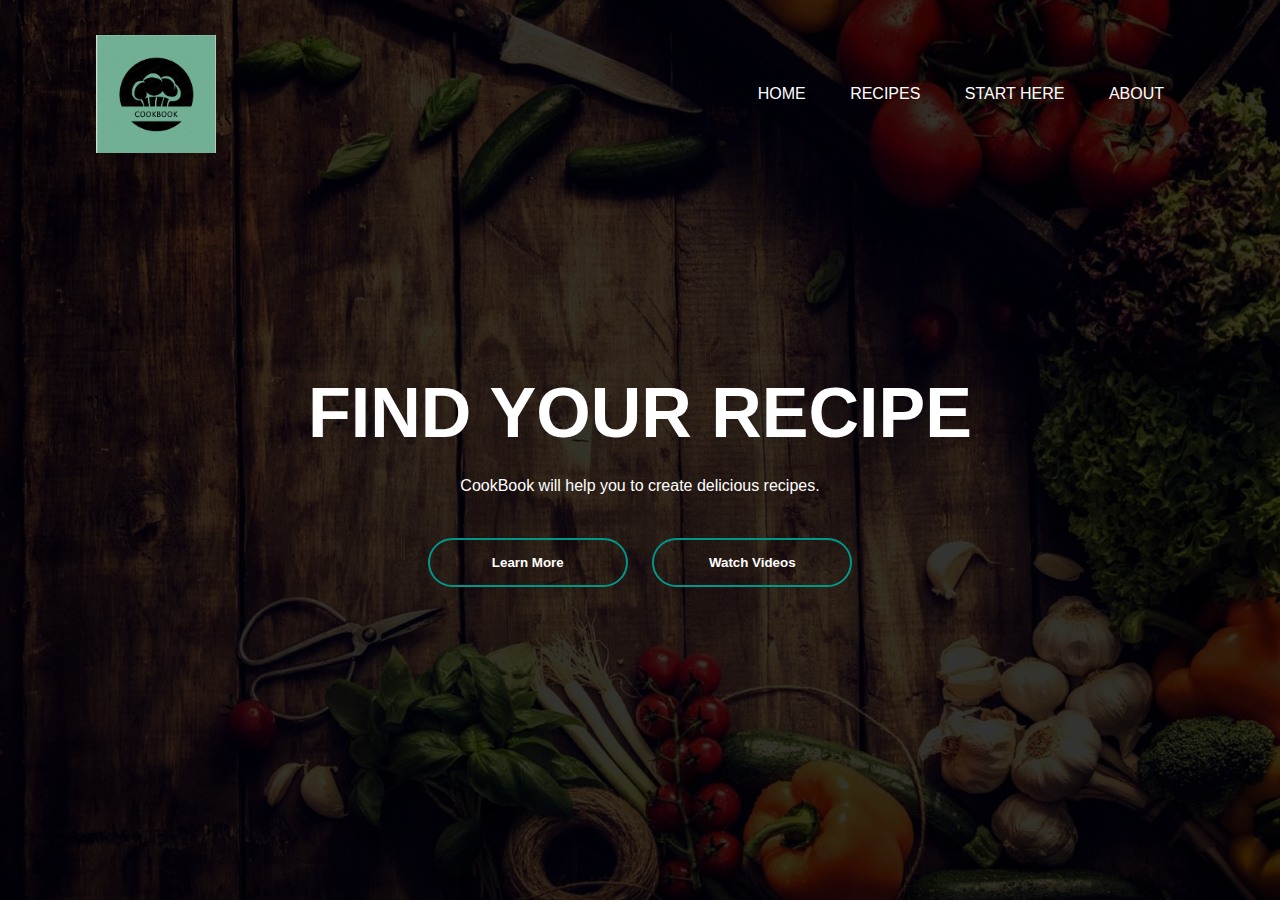
<file: index.html>
<html>
<head>
    <title>CookBook</title>
    <link rel="stylesheet" href="style.css">
    </head>
<body>
    <div class="banner">
      <div class="navbar">
          <img src="logo.png" class="logo">
          <ul>
              <li><a href="index.html">Home</a></li>
              <li><a href="#">Recipes<i class="fas fa-caret-down"></i></a>
              <div class="dropdown_menu">
                  <ul>
                      <li><a href="pages/andhra.html">Andhra Pradesh</a></li>
                      <li><a href="pages/guju.html">Gujarat</a></li>
                      <li><a href="pages/odia.html">Odisha</a></li>
                  </ul>
                  </div>
              
              
              </li>
              <li><a href="pages/starthere.html">Start here</a></li>
              <li><a href="pages/about.html">About</a></li>
          </ul>
       </div>
        <div class="content">
            <h1>FIND YOUR RECIPE</h1>
            <p>CookBook will help you to create delicious recipes.</p>
            <div>
            <button type="button" id="learnMoreBtn"><span></span>Learn More</button>
            <button type="button" id="watchVideosBtn"><span></span>Watch Videos</button>
               <script>
        document.getElementById('learnMoreBtn').addEventListener('click', function() {
            window.location.href = 'pages/learn.html';
        });

        document.getElementById('watchVideosBtn').addEventListener('click', function() {
            window.location.href = 'https://www.example.com/watch-videos';
        });  
          </script>       
            </div>
        </div>
    </div>
</body>
</html>
</file>
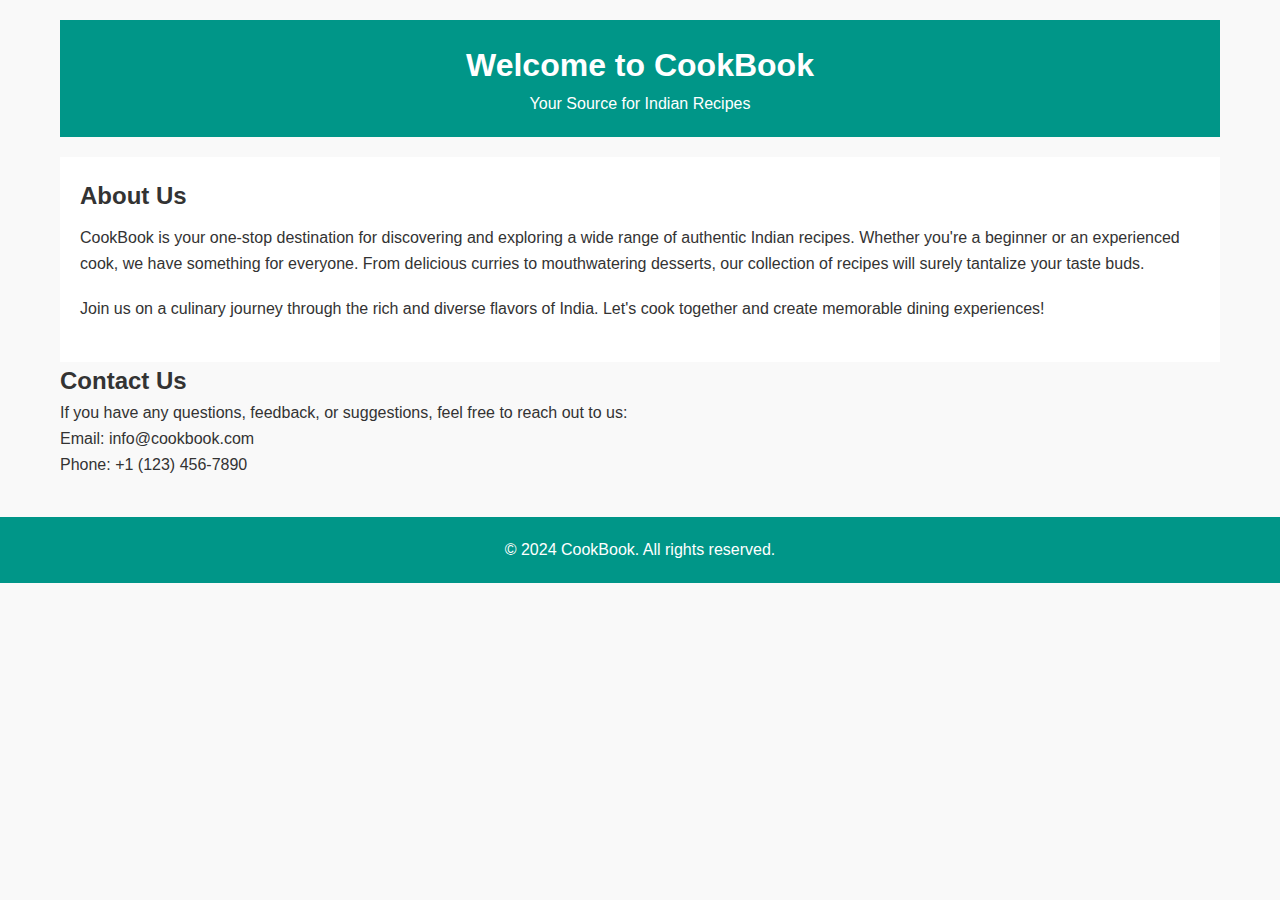
<file: pages/about.html>
<!DOCTYPE html>
<html lang="en">
<head>
    <meta charset="UTF-8">
    <meta name="viewport" content="width=device-width, initial-scale=1.0">
    <title>CookBook - Your Source for Indian Recipes</title>
    <style>
        * {
            margin: 0;
            padding: 0;
            box-sizing: border-box;
            font-family: Arial, sans-serif;
        }

        body {
            background-color: #f9f9f9;
            color: #333;
            line-height: 1.6;
            margin: 0;
            padding: 0;
        }

        .container {
            max-width: 1200px;
            margin: auto;
            padding: 20px;
        }

        header {
            background-color: #009688;
            color: #fff;
            padding: 20px;
            text-align: center;
        }

        header h1 {
            margin: 0;
        }

        .about-section {
            padding: 20px;
            background-color: #fff;
            margin-top: 20px;
        }

        .about-section h2 {
            margin-bottom: 10px;
        }

        .about-section p {
            margin-bottom: 20px;
        }

        footer {
            background-color: #009688;
            color: #fff;
            text-align: center;
            padding: 20px;
            margin-top: 20px;
        }

        footer p {
            margin: 0;
        }
    </style>
</head>
<body>
    <div class="container">
        <header>
            <h1>Welcome to CookBook</h1>
            <p>Your Source for Indian Recipes</p>
        </header>

        <div class="about-section">
            <h2>About Us</h2>
            <p>CookBook is your one-stop destination for discovering and exploring a wide range of authentic Indian recipes. Whether you're a beginner or an experienced cook, we have something for everyone. From delicious curries to mouthwatering desserts, our collection of recipes will surely tantalize your taste buds.</p>
            <p>Join us on a culinary journey through the rich and diverse flavors of India. Let's cook together and create memorable dining experiences!</p>
        </div>

        <div class="contact-section">
            <h2>Contact Us</h2>
            <p>If you have any questions, feedback, or suggestions, feel free to reach out to us:</p>
            <p>Email: info@cookbook.com</p>
            <p>Phone: +1 (123) 456-7890</p>
        </div>
    </div>

    <footer>
        <p>&copy; 2024 CookBook. All rights reserved.</p>
    </footer>
</body>
</html>
</file>
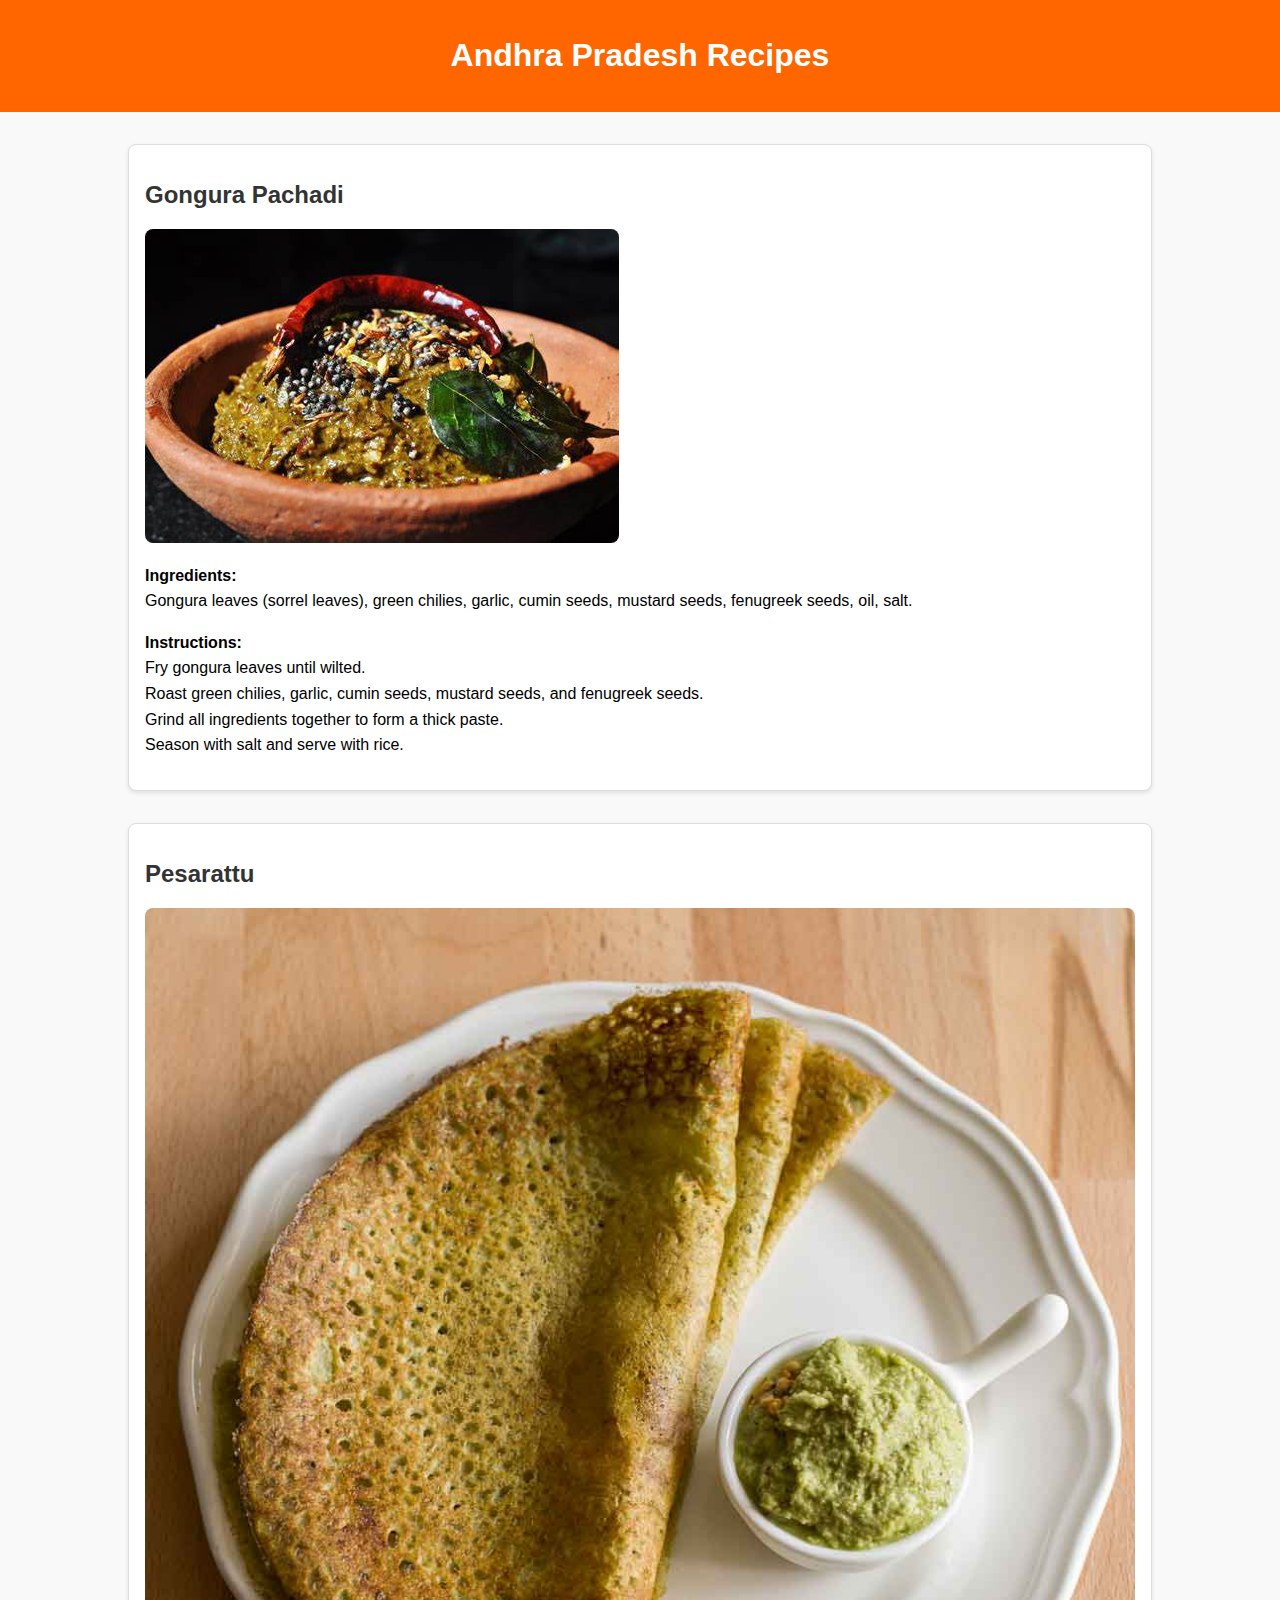
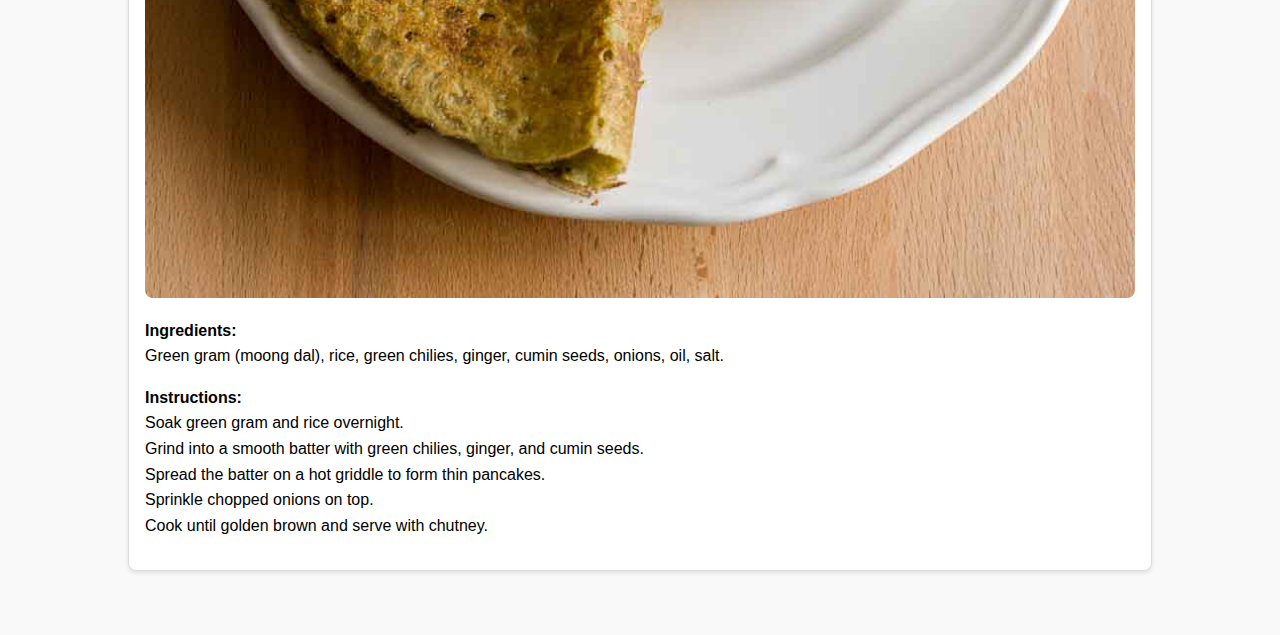
<file: pages/andhra.html>
<!DOCTYPE html>
<html lang="en">
<head>
    <meta charset="UTF-8">
    <meta name="viewport" content="width=device-width, initial-scale=1.0">
    <title>Andhra Pradesh Recipes</title>
    <style>
        body {
            font-family: Arial, sans-serif;
            background-color: #f9f9f9;
            margin: 0;
            padding: 0;
        }
        header {
            background-color: #ff6600;
            color: white;
            text-align: center;
            padding: 1em 0;
        }
        .container {
            width: 80%;
            margin: 0 auto;
            padding: 2em 0;
        }
        .recipe {
            background-color: white;
            border: 1px solid #ddd;
            border-radius: 8px;
            margin-bottom: 2em;
            padding: 1em;
            overflow: hidden;
            box-shadow: 0 2px 4px rgba(0, 0, 0, 0.1);
        }
        .recipe img {
            max-width: 100%;
            border-radius: 8px;
        }
        .recipe h2 {
            color: #333;
        }
        .recipe p {
            line-height: 1.6;
        }
        .recipe strong {
            display: block;
            margin-top: 1em;
        }
    </style>
</head>
<body>
    <header>
        <h1>Andhra Pradesh Recipes</h1>
    </header>
    <div class="container">
        <div class="recipe">
            <h2>Gongura Pachadi</h2>
            <img src="pics/gp.jpg" alt="Gongura Pachadi">
            <p>
                <strong>Ingredients:</strong> Gongura leaves (sorrel leaves), green chilies, garlic, cumin seeds, mustard seeds, fenugreek seeds, oil, salt.
            </p>
            <p>
                <strong>Instructions:</strong> Fry gongura leaves until wilted.<br> Roast green chilies, garlic, cumin seeds, mustard seeds, and fenugreek seeds.<br> Grind all ingredients together to form a thick paste.<br> Season with salt and serve with rice.
            </p>
        </div>
        <div class="recipe">
            <h2>Pesarattu</h2>
            <img src="pics/pesarattu.jpg" alt="Pesarattu">
            <p>
                <strong>Ingredients:</strong> Green gram (moong dal), rice, green chilies, ginger, cumin seeds, onions, oil, salt.
            </p>
            <p>
                <strong>Instructions:</strong> Soak green gram and rice overnight.<br> Grind into a smooth batter with green chilies, ginger, and cumin seeds.<br> Spread the batter on a hot griddle to form thin pancakes.<br> Sprinkle chopped onions on top.<br> Cook until golden brown and serve with chutney.
            </p>
        </div>
    </div>
</body>
</html>
</file>
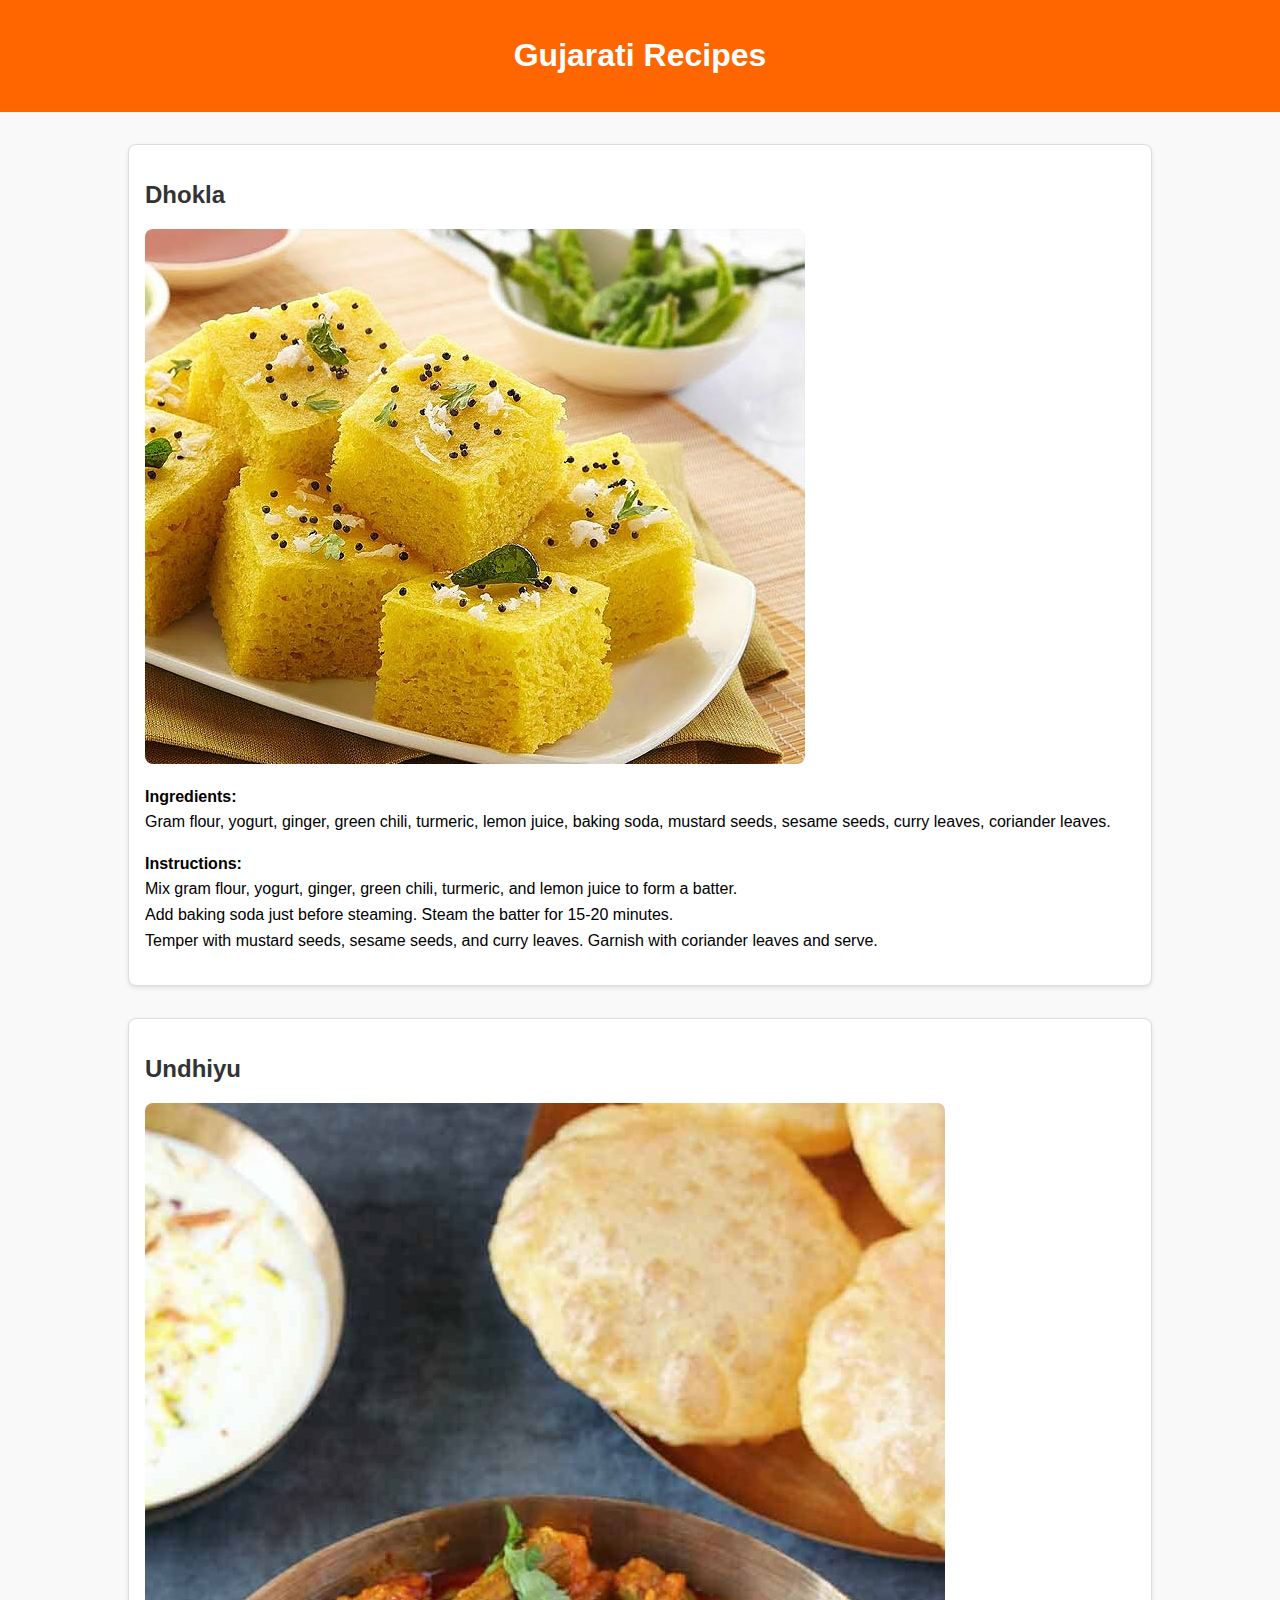
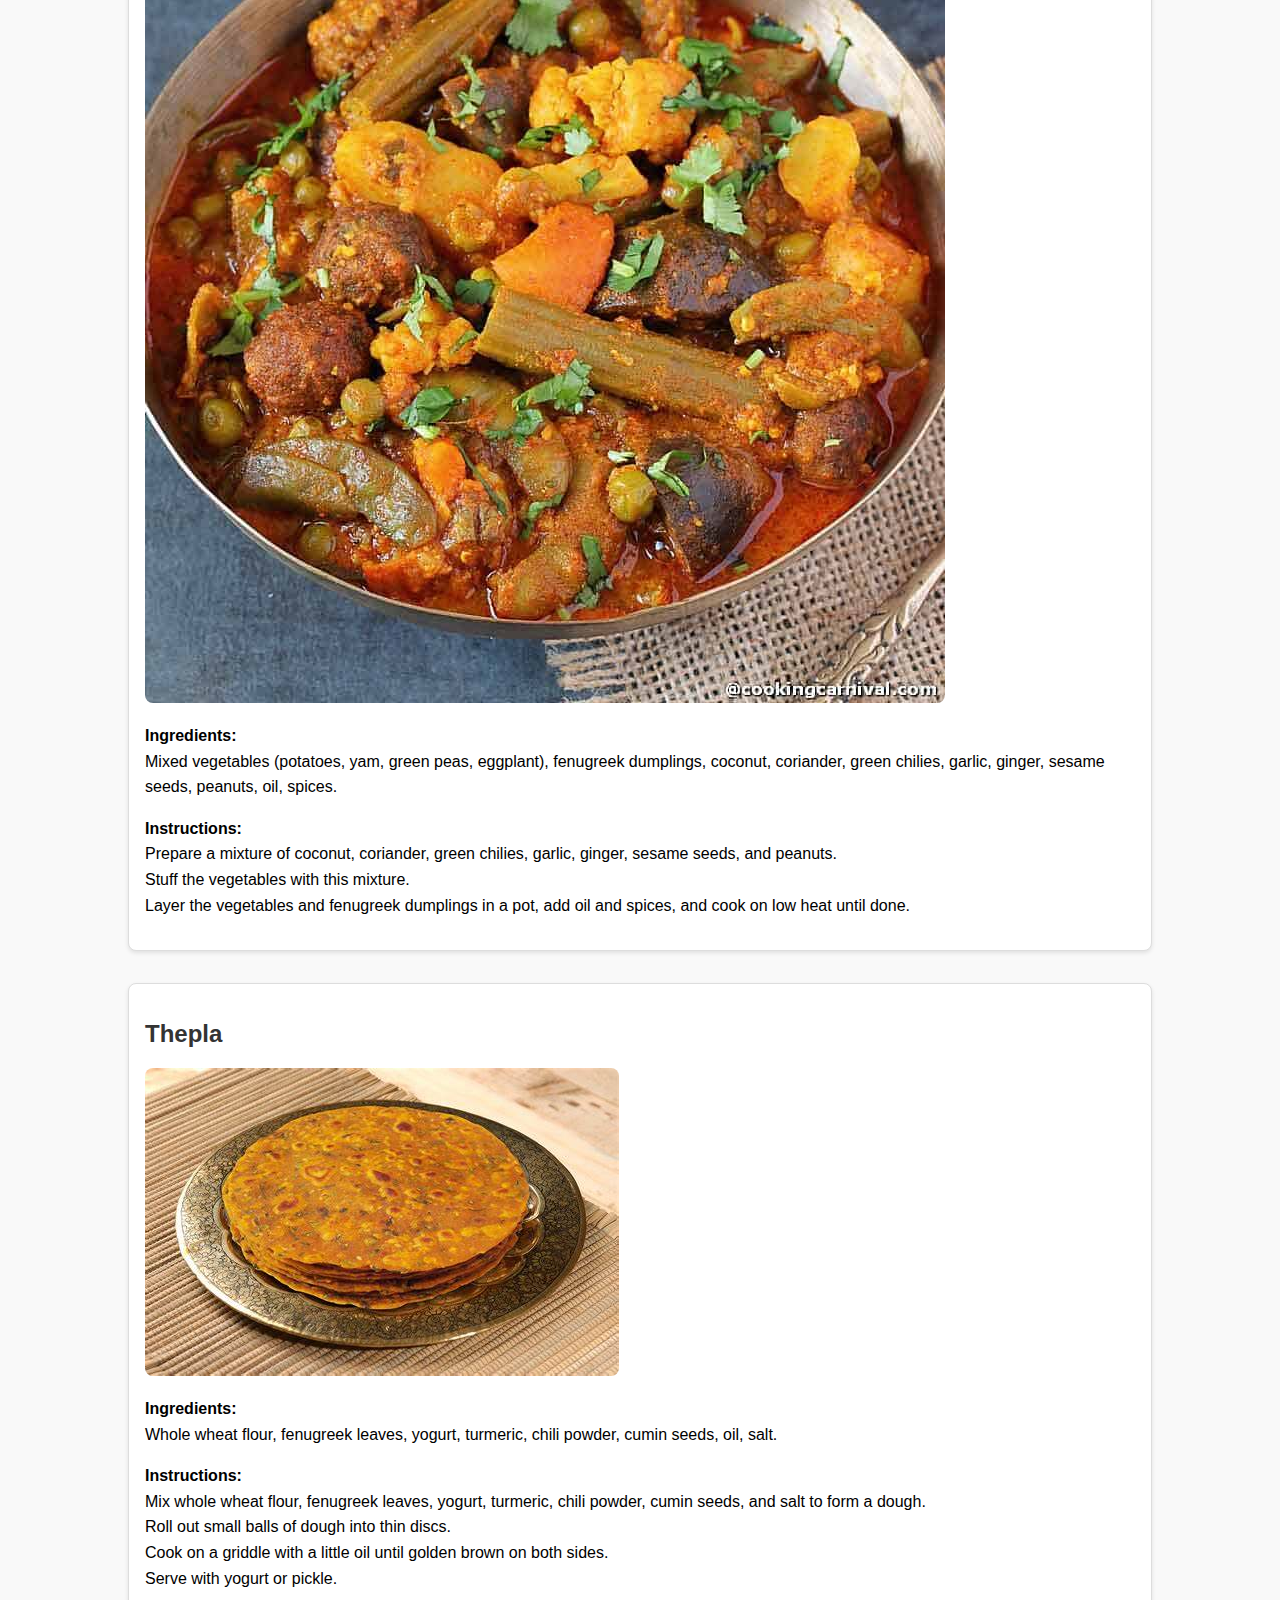
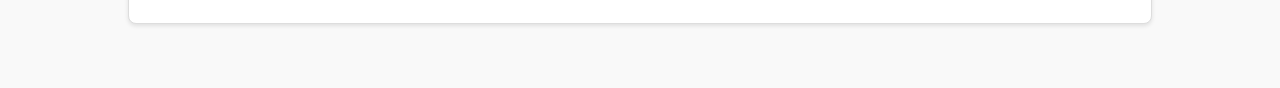
<file: pages/guju.html>
<!DOCTYPE html>
<html lang="en">
<head>
    <meta charset="UTF-8">
    <meta name="viewport" content="width=device-width, initial-scale=1.0">
    <title>Gujarati Recipes</title>
    <style>
        body {
            font-family: Arial, sans-serif;
            background-color: #f9f9f9;
            margin: 0;
            padding: 0;
        }
        header {
            background-color: #ff6600;
            color: white;
            text-align: center;
            padding: 1em 0;
        }
        .container {
            width: 80%;
            margin: 0 auto;
            padding: 2em 0;
        }
        .recipe {
            background-color: white;
            border: 1px solid #ddd;
            border-radius: 8px;
            margin-bottom: 2em;
            padding: 1em;
            overflow: hidden;
            box-shadow: 0 2px 4px rgba(0, 0, 0, 0.1);
        }
        .recipe img {
            max-width: 100%;
            border-radius: 8px;
        }
        .recipe h2 {
            color: #333;
        }
        .recipe p {
            line-height: 1.6;
        }
        .recipe strong {
            display: block;
            margin-top: 1em;
        }
    </style>
</head>
<body>
    <header>
        <h1>Gujarati Recipes</h1>
    </header>
    <div class="container">
        <div class="recipe">
            <h2>Dhokla</h2>
            <img src="pics/dhokla.jpg" alt="Dhokla">
            <p>
                <strong>Ingredients:</strong> Gram flour, yogurt, ginger, green chili, turmeric, lemon juice, baking soda, mustard seeds, sesame seeds, curry leaves, coriander leaves.
            </p>
            <p>
                <strong>Instructions:</strong> Mix gram flour, yogurt, ginger, green chili, turmeric, and lemon juice to form a batter.<br>Add baking soda just before steaming. Steam the batter for 15-20 minutes.<br> Temper with mustard seeds, sesame seeds, and curry leaves. Garnish with coriander leaves and serve.
            </p>
        </div>
        <div class="recipe">
            <h2>Undhiyu</h2>
            <img src="pics/Undhiyu.jpg" alt="Undhiyu">
            <p>
                <strong>Ingredients:</strong> Mixed vegetables (potatoes, yam, green peas, eggplant), fenugreek dumplings, coconut, coriander, green chilies, garlic, ginger, sesame seeds, peanuts, oil, spices.
            </p>
            <p>
                <strong>Instructions:</strong> Prepare a mixture of coconut, coriander, green chilies, garlic, ginger, sesame seeds, and peanuts.<br> Stuff the vegetables with this mixture.<br> Layer the vegetables and fenugreek dumplings in a pot, add oil and spices, and cook on low heat until done.
            </p>
        </div>
        <div class="recipe">
            <h2>Thepla</h2>
            <img src="pics/Thepla.jpg" alt="Thepla">
            <p>
                <strong>Ingredients:</strong> Whole wheat flour, fenugreek leaves, yogurt, turmeric, chili powder, cumin seeds, oil, salt.
            </p>
            <p>
                <strong>Instructions:</strong> Mix whole wheat flour, fenugreek leaves, yogurt, turmeric, chili powder, cumin seeds, and salt to form a dough.<br> Roll out small balls of dough into thin discs.<br> Cook on a griddle with a little oil until golden brown on both sides.<br> Serve with yogurt or pickle.
            </p>
        </div>
    </div>
</body>
</html>
</file>
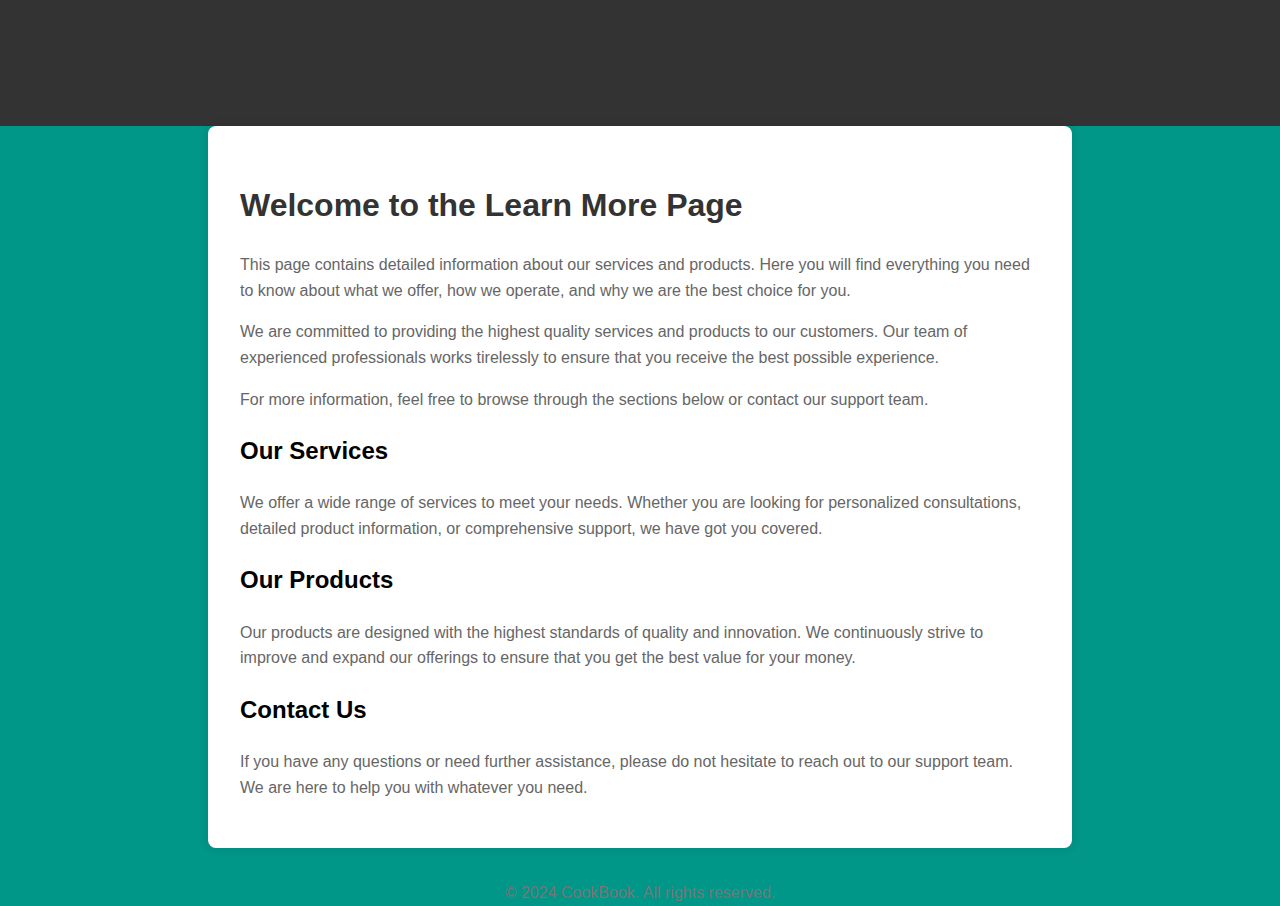
<file: pages/learn.html>
<!DOCTYPE html>
<html lang="en">
<head>
    <meta charset="UTF-8">
    <meta name="viewport" content="width=device-width, initial-scale=1.0">
    <title>Learn More</title>
    <style>
        body {
            font-family: Arial, sans-serif;
            line-height: 1.6;
            margin: 0;
            padding: 0;
            display: flex;
            flex-direction: column;
            align-items: center;
            justify-content: center;
            min-height: 100vh;
            background-color: #009688;
        }
        header {
            background-color: #333;
            color: white;
            padding: 1rem;
            width: 100%;
            text-align: center;
        }
        main {
            background-color: white;
            padding: 2rem;
            border-radius: 8px;
            box-shadow: 0 0 10px rgba(0, 0, 0, 0.1);
            max-width: 800px;
            width: 90%;
        }
        h1 {
            color: #333;
        }
        p {
            color: #666;
        }
        footer {
            margin-top: 2rem;
            color: #777;
        }
    </style>
</head>
<body>
    <header>
        <h1>Learn More</h1>
    </header>
    <main>
        <h1>Welcome to the Learn More Page</h1>
        <p>
            This page contains detailed information about our services and products. 
            Here you will find everything you need to know about what we offer, 
            how we operate, and why we are the best choice for you.
        </p>
        <p>
            We are committed to providing the highest quality services and products to our customers. 
            Our team of experienced professionals works tirelessly to ensure that you receive the best possible experience.
        </p>
        <p>
            For more information, feel free to browse through the sections below or contact our support team.
        </p>
        <h2>Our Services</h2>
        <p>
            We offer a wide range of services to meet your needs. Whether you are looking for personalized consultations, 
            detailed product information, or comprehensive support, we have got you covered.
        </p>
        <h2>Our Products</h2>
        <p>
            Our products are designed with the highest standards of quality and innovation. 
            We continuously strive to improve and expand our offerings to ensure that you get the best value for your money.
        </p>
        <h2>Contact Us</h2>
        <p>
            If you have any questions or need further assistance, please do not hesitate to reach out to our support team. 
            We are here to help you with whatever you need.
        </p>
    </main>
    <footer>
        &copy; 2024 CookBook. All rights reserved.
    </footer>
</body>
</html>
</file>
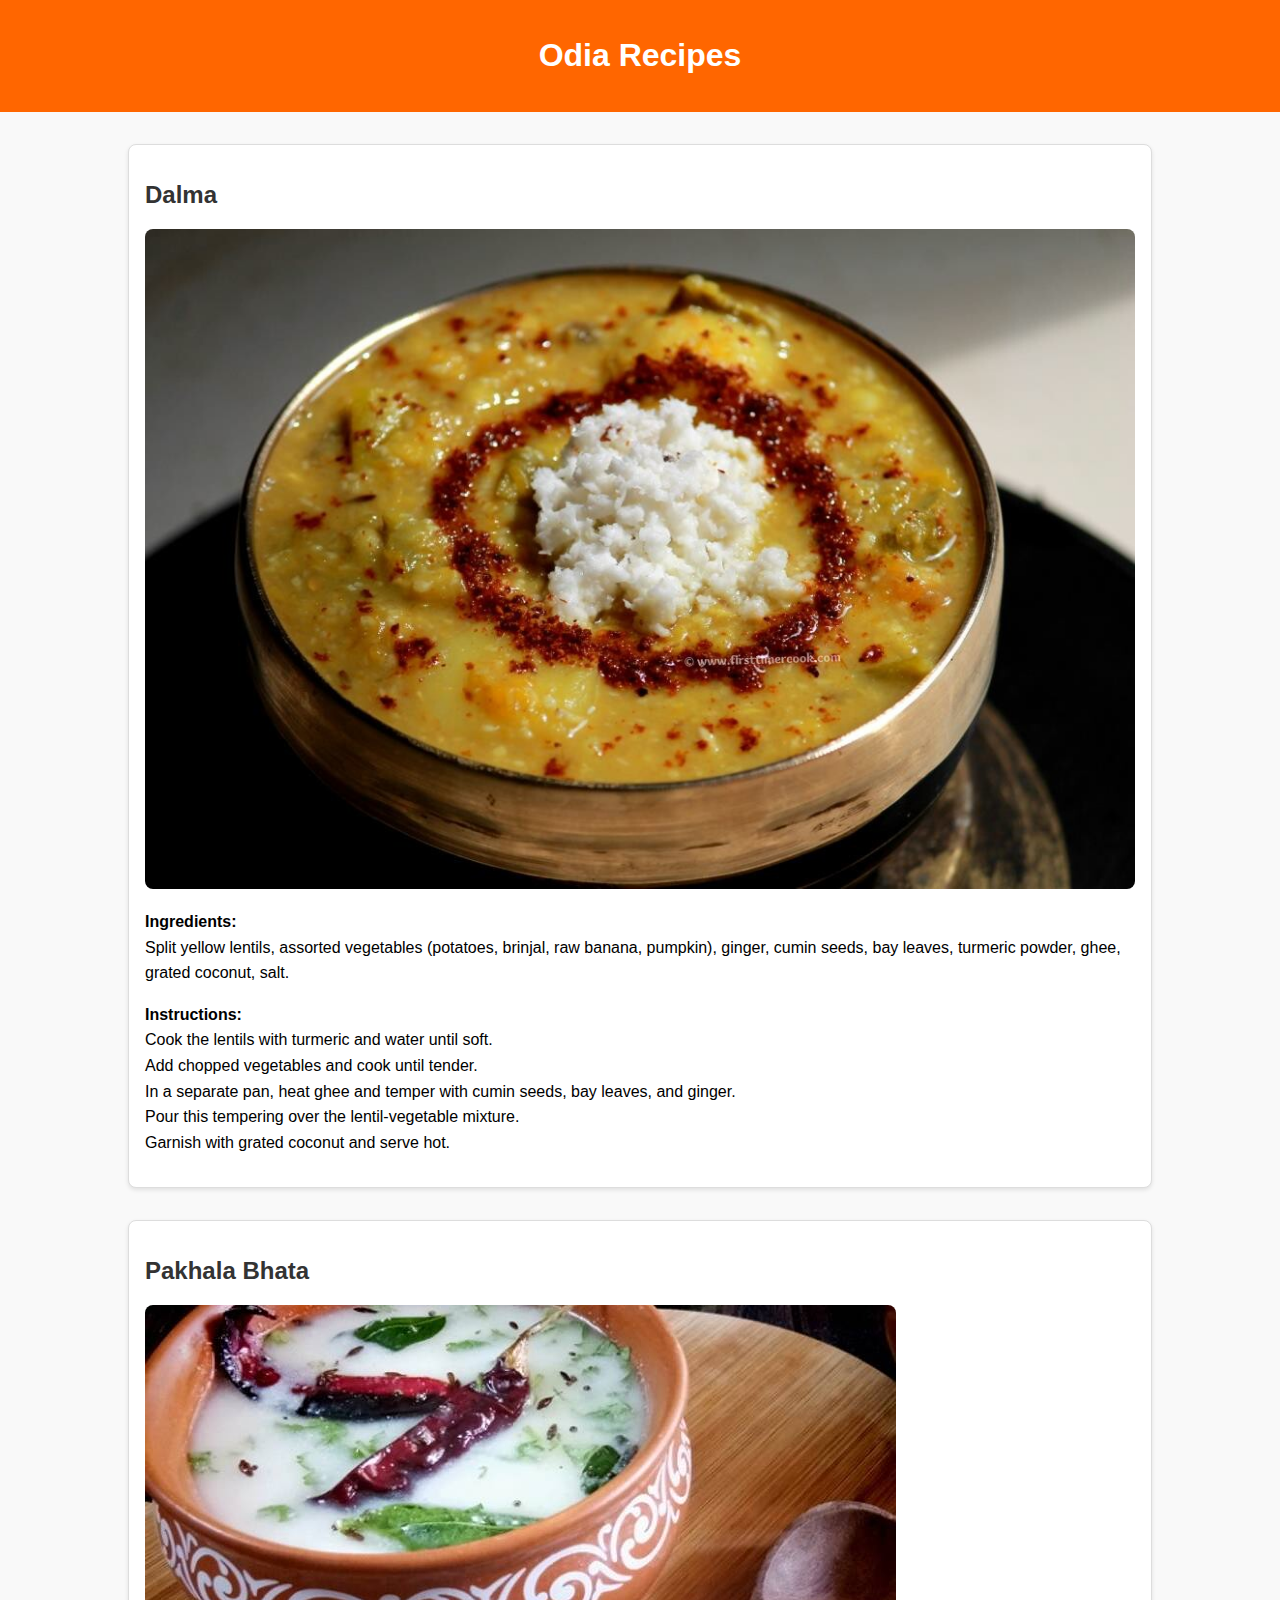
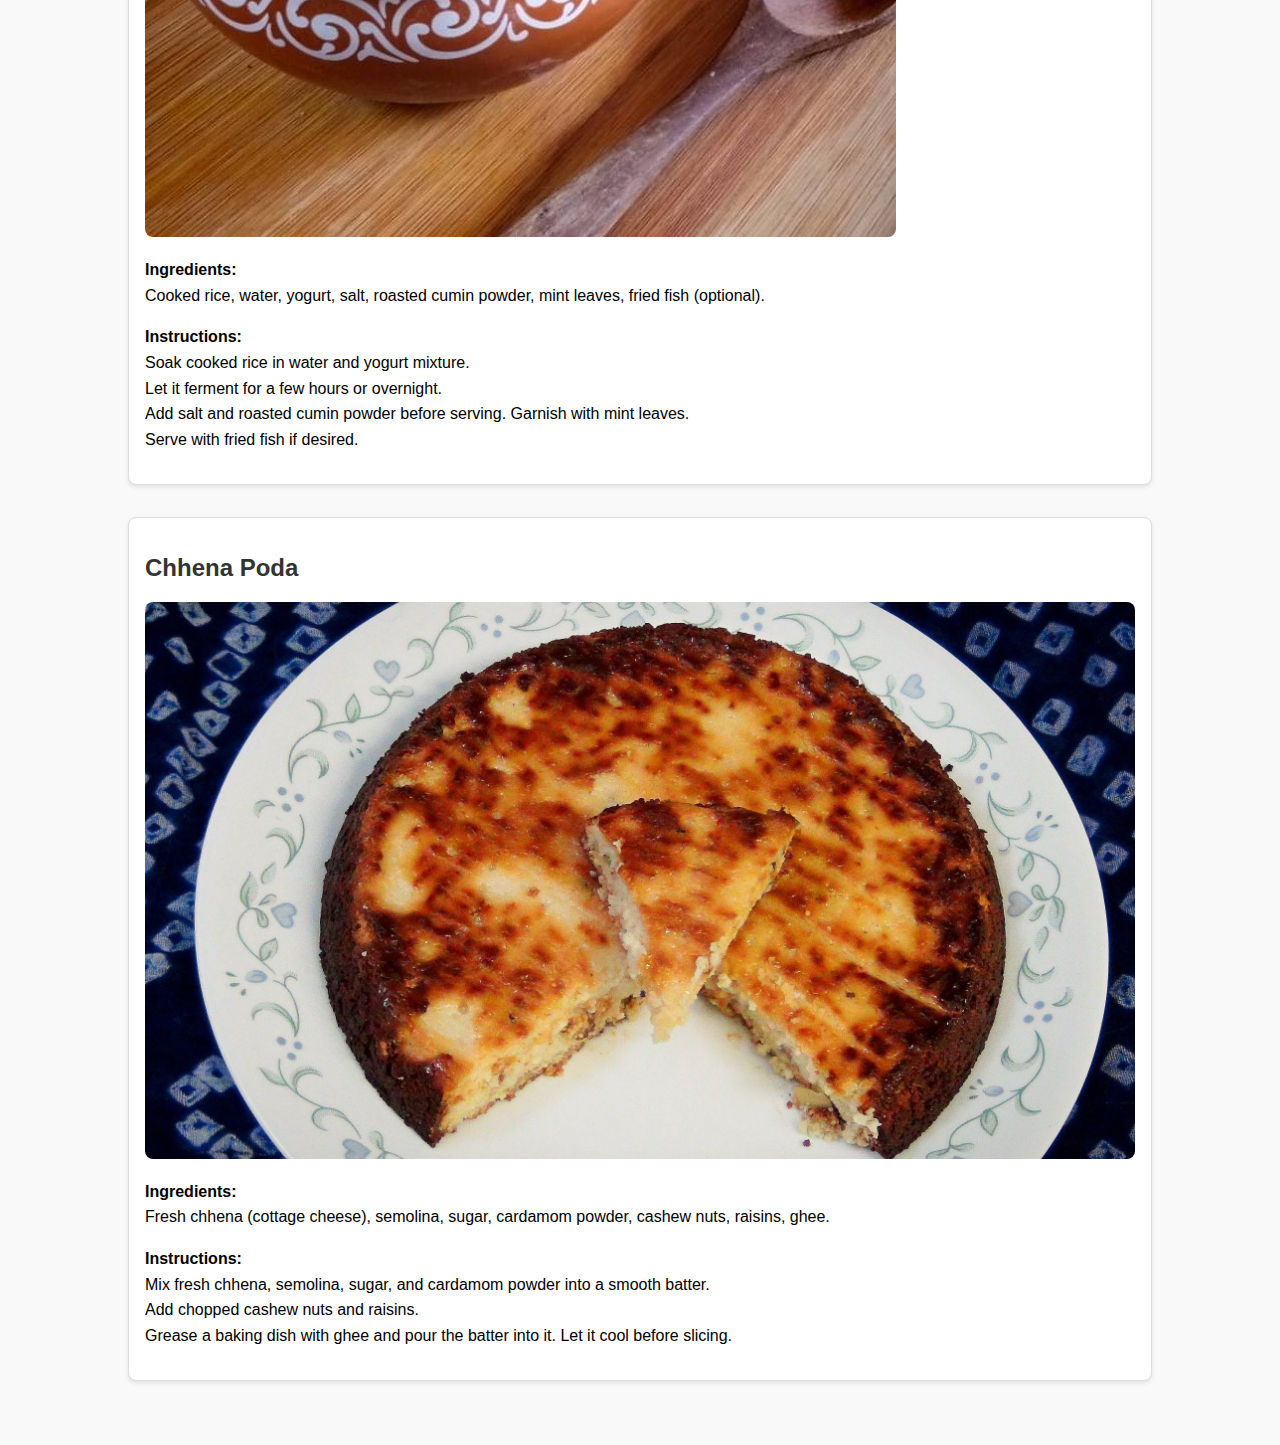
<file: pages/odia.html>
<!DOCTYPE html>
<html lang="en">
<head>
    <meta charset="UTF-8">
    <meta name="viewport" content="width=device-width, initial-scale=1.0">
    <title>Odia Recipes</title>
    <style>
        body {
            font-family: Arial, sans-serif;
            background-color: #f9f9f9;
            margin: 0;
            padding: 0;
        }
        header {
            background-color: #ff6600;
            color: white;
            text-align: center;
            padding: 1em 0;
        }
        .container {
            width: 80%;
            margin: 0 auto;
            padding: 2em 0;
        }
        .recipe {
            background-color: white;
            border: 1px solid #ddd;
            border-radius: 8px;
            margin-bottom: 2em;
            padding: 1em;
            overflow: hidden;
            box-shadow: 0 2px 4px rgba(0, 0, 0, 0.1);
        }
        .recipe img {
            max-width: 100%;
            border-radius: 8px;
        }
        .recipe h2 {
            color: #333;
        }
        .recipe p {
            line-height: 1.6;
        }
        .recipe strong {
            display: block;
            margin-top: 1em;
        }
    </style>
</head>
<body>
    <header>
        <h1>Odia Recipes</h1>
    </header>
    <div class="container">
        <div class="recipe">
            <h2>Dalma</h2>
            <img src="pics/Dalma.jpg" alt="Dalma">
            <p>
                <strong>Ingredients:</strong> Split yellow lentils, assorted vegetables (potatoes, brinjal, raw banana, pumpkin), ginger, cumin seeds, bay leaves, turmeric powder, ghee, grated coconut, salt.
            </p>
            <p>
                <strong>Instructions:</strong> Cook the lentils with turmeric and water until soft.<br> Add chopped vegetables and cook until tender.<br> In a separate pan, heat ghee and temper with cumin seeds, bay leaves, and ginger.<br> Pour this tempering over the lentil-vegetable mixture.<br> Garnish with grated coconut and serve hot.
            </p>
        </div>
        <div class="recipe">
            <h2>Pakhala Bhata</h2>
            <img src="pics/pakhala bhata.jpg" alt="Pakhala Bhata">
            <p>
                <strong>Ingredients:</strong> Cooked rice, water, yogurt, salt, roasted cumin powder, mint leaves, fried fish (optional).
            </p>
            <p>
                <strong>Instructions:</strong> Soak cooked rice in water and yogurt mixture.<br> Let it ferment for a few hours or overnight.<br> Add salt and roasted cumin powder before serving. Garnish with mint leaves.<br> Serve with fried fish if desired.
            </p>
        </div>
        <div class="recipe">
            <h2>Chhena Poda</h2>
            <img src="pics/chenapoda.jpg" alt="Chhena Poda">
            <p>
                <strong>Ingredients:</strong> Fresh chhena (cottage cheese), semolina, sugar, cardamom powder, cashew nuts, raisins, ghee.
            </p>
            <p>
                <strong>Instructions:</strong> Mix fresh chhena, semolina, sugar, and cardamom powder into a smooth batter.<br> Add chopped cashew nuts and raisins.<br> Grease a baking dish with ghee and pour the batter into it.<br. Bake in a preheated oven at 180°C (350°F) for 45 minutes or until the top turns golden brown.<br> Let it cool before slicing.
            </p>
        </div>
    </div>
</body>
</html>
</file>
<file: style.css>
*{
margin: 0;
padding: 0;
font-family:sans-serif;
}
.banner{
    width: 100%;
    height: 100vh;
    background-image: linear-gradient(rgba(0,0,0,0.75),rgba(0,0,0,0.75)),url(design.jpg);
    background-size: cover;
    background-position: center;
}
.navbar{
    width: 85%;
    margin: auto;
    padding:35px 0;
    display: flex;
    align-items: center;
    justify-content: space-between;

}
.logo{
    width:120px;
    cursor: pointer;
}
.navbar ul li{
    list-style: none;
    display: inline-block;
    margin: 0 20px;
    position:relative;
} 
.navbar ul li a{
   text-decoration: none;
    color:#fff;
    text-transform: uppercase
} 
.navbar ul li::after{
   content:'';
    height: 3px;
    width:0;
    background:#009688; 
    position: absolute;
    left: 0;
    bottom: -10px; 
    transition: 0.5s;
} 
.navbar ul li:hover::after{
    width:100%;  
} 
.dropdown_menu{
    display: none;   
}

.navbar ul li:hover .dropdown_menu{
    display: block;
    position: absolute;
    left:0;
    top: 100%;
    background-color: var(--color-black); 
}
.dropdown_menu ul{
    display:block;
    margin: 10px;   
}
.dropdown_menu ul li{
    width: 150px;
    padding: 10px
}

.content{
    width: 100%;
    position: absolute;
    top: 50%;
    transform: translateY(-50%);
    text-align: center;
    color: #fff; 
}
.content h1{
    font-size: 70px;
    margin-top: 80px; 
}
.content p{
    margin: 20px auto;
    font-weight: 100;
    line-height: 25px;
}
button{
    width: 200px;
    padding: 15px 0;
    text-align: center;
    margin: 20px 10px;
    border-radius: 25px;
    font-weight: bold;
    border: 2px solid #009688;
    background: transparent;
    color: #fff;
    cursor:pointer;
    position:relative;
    overflow:hidden;
}
span{
    background: #009688;
    height:100%;
    width:0;
    border-radius: 25px;
    position:absolute;
    left:0;
    bottom: 0;
    z-index: -1;
    transition:0.5s;
    
}
button:hover span {
    width: 100%;
}
button:hover{
    border: none;
}
</file>
